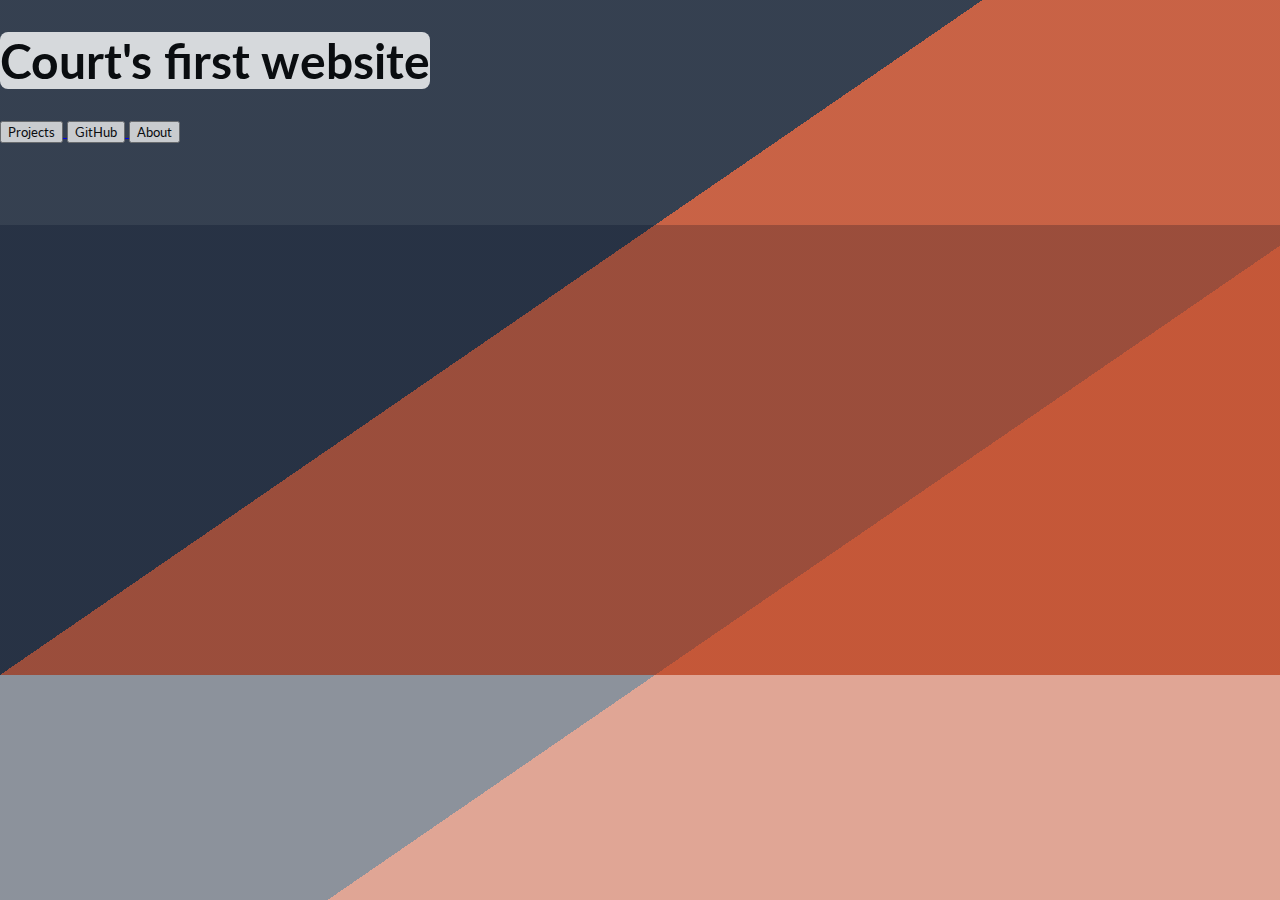
<file: index.html>
<!DOCTYPE html>
<html>
  <head>
    <title>Court's first website.</title>
    <meta charset = "utf-8" />
    <link rel ="stylesheet" type="text/css" href="main.css">
  </head>


  
  <body>
    <div class="backG"></div>
    <div class="backG backG2"></div>
    <div class="backG backG3"></div>
    <div class="backG backG4"></div>
    <div class="container"></div>
      
    <div class="box">
      <h1>Court's first website</h1>
    </div>
    
    <a href="projects.html">
      <button>Projects</button>
    </a>
    <a href="https://github.com/cviolett/cviolett.github.io">
      <button>GitHub</button>
    </a>
    <a href="about.html">
      <button>About</button>
    </a>
    
  </body>
</html>
</file>
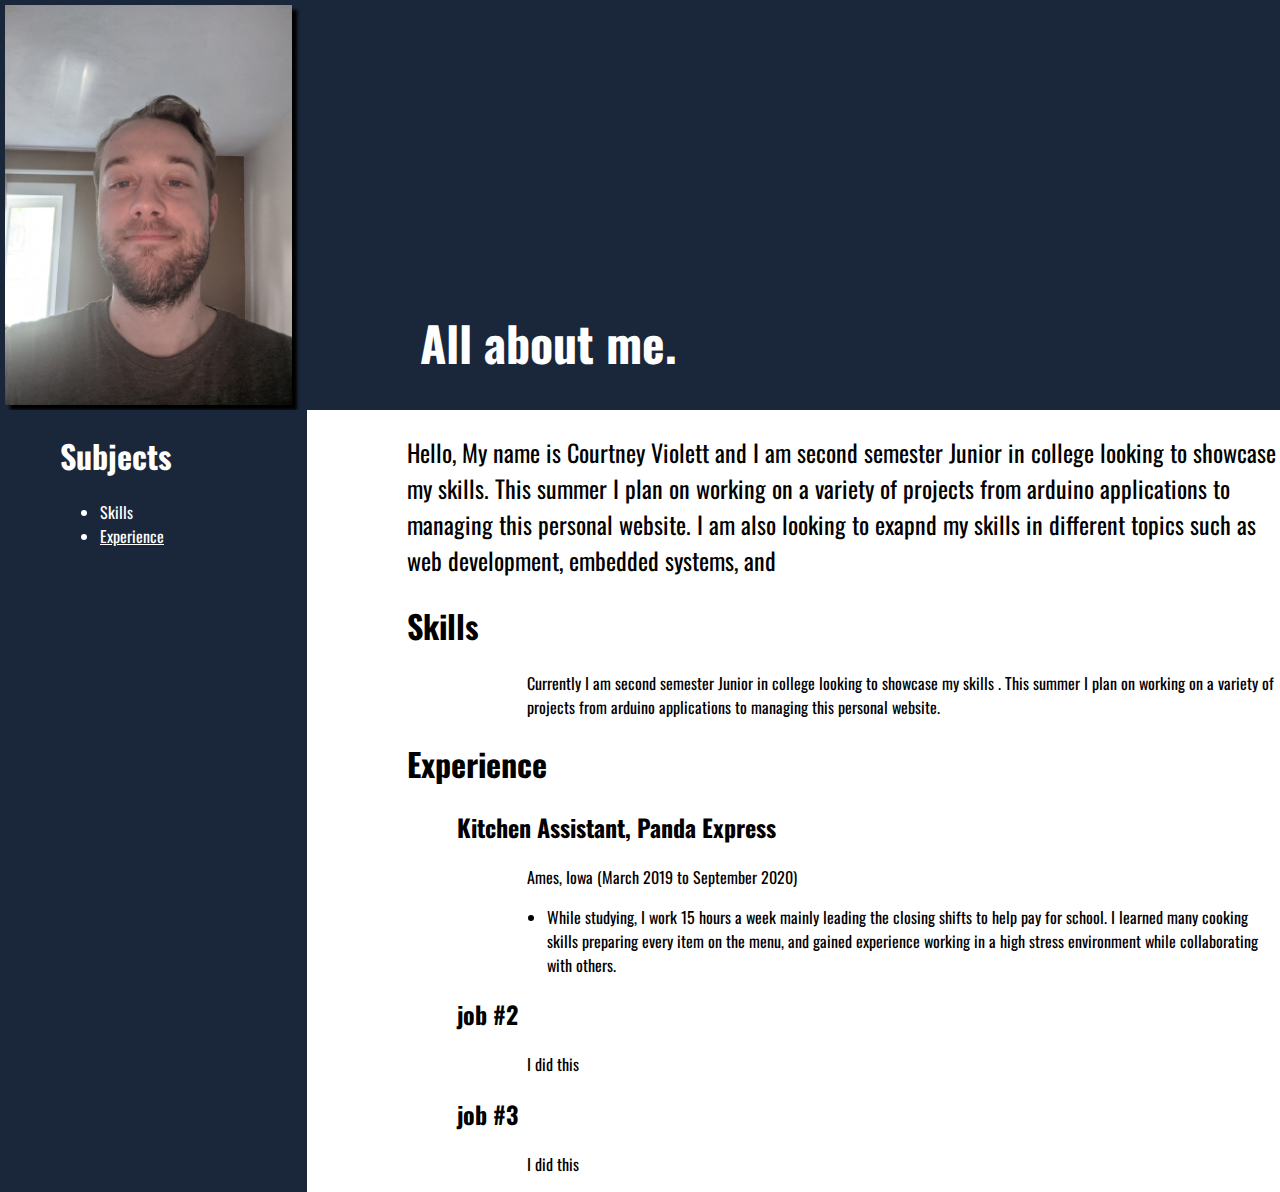
<file: about.html>
<!DOCTYPE html>
<html>
    <head>
        <meta charset="utf-8"/>
        <link rel="stylesheet" type="text/css" href="about.css">
    </head>

    <body>
        <div class="header">
            <img src="images/PXL_20210526_232637690_2.jpg"/>
            <h1>All about me.</h1>
        </div>
        <div class="content">
            <div class="subjects">
                <h1> Subjects </h1>
                <ul>
                    <li>Skills</li>
                    <li><a href = "#Experience">Experience</a></li>
                </ul>
            </div>
            <div class="entrys">
                    <p>Hello, My name is Courtney Violett and I am second semester Junior in college looking to showcase my skills. 
                        This summer I plan on working on a variety of projects from arduino applications to managing this personal website.
                        I am also looking to exapnd my skills in different topics such as web development, embedded systems, and </p>
                <div class="entry">
                    <h1>Skills</h1>
                    <p>Currently I am second semester Junior in college looking to showcase my skills . This summer I plan on working on a variety of projects from arduino applications to managing this personal website.</p>
                </div>
                <div class="entry">
                    <h1 id="Experience">Experience</h1>
                        <h2>Kitchen Assistant, Panda Express</h2>
                            <p>Ames, Iowa (March 2019 to September 2020)</p>
                            <ul>
                                <li>While studying, I work 15 hours a week mainly leading the closing shifts to help pay for school.
                                     I learned many cooking skills preparing every item on the menu, and gained experience working in a high stress environment while collaborating with others.</li>
                            </ul>
                        <h2>job #2</h2>
                            <p>I did this</p>
                        <h2>job #3</h2>
                            <p>I did this</p>
                </div>
            </div>
        </div>
    </body>

</html>
</file>
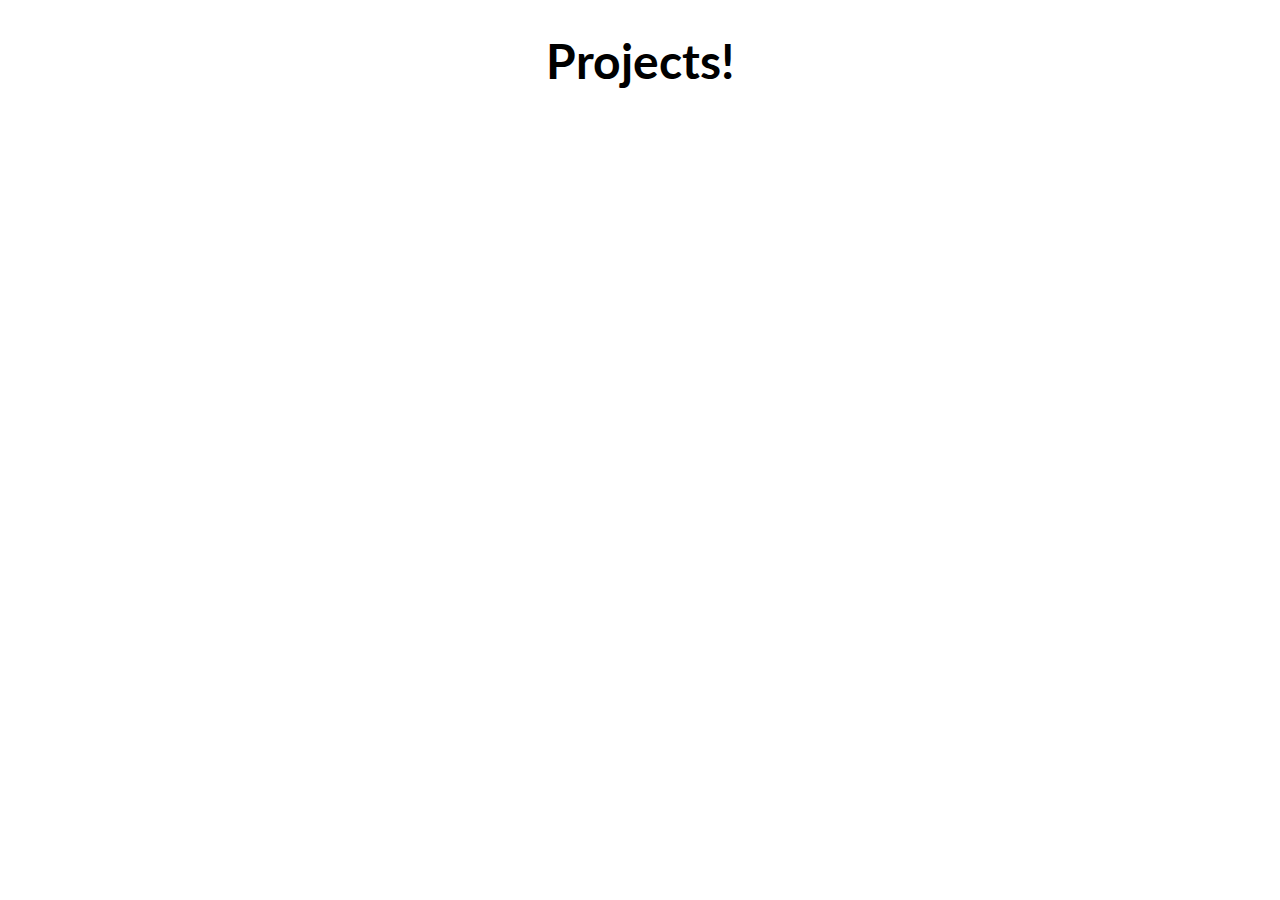
<file: projects.html>
<!DOCTYPE html>
<html>
    <head>
        <meta charset="utf-8"/>
        <link rel="stylesheet" type="text/css" href="main.css">
    </head>

    <body>
        <h1>Projects!</h1>
    </body>

</html>
</file>
<file: main.css>
@import url('https://fonts.googleapis.com/css2?family=Lato&display=swap');



html{
    font-family: 'Lato', sans-serif;
    width: 100%; 
    height: 100%;

}
body{
    margin: 0;
}

h1 {
    font-size: 48px;
    text-align: center;
    color: black;
    z-index: 2;
}

button:hover{
   background-color: black;
   color: white;
}

div {
    padding-right: 30px;
    height: 100%;
    width: 100%;
}

button{
    opacity: .8;
    transition-duration: 3s;
    font-family: 'Lato', sans-serif;
}

.container{
    position: fixed;
    display:inline-block;
    transform: translate(175%, 175%);
}

.box{
    background-color: white;
    border-radius: .5em;
    box-sizing: border-box;
    padding:inherit;
    opacity: .8;
    width:max-content;
}

.backG{
    animation: falling 10s ease-in-out infinite alternate;
    background: linear-gradient(to bottom right, #1a2639 50%, #c24d2c 50%);
    position: fixed;  
    bottom: -25%;
    opacity: .5;
    top: -25%;
    z-index: -1;
}

.backG2{
    animation-direction: alternate-reverse;
   /* background-image: linear-gradient(45deg, #1a2639  50%, #c24d2c 50%); */
    animation-duration: 12s;
}

.backG3{
    bottom: 25%;
    top: 25%;
    animation-duration: 14s;
}


@keyframes falling {
    from{ transform: translateY(-25%);}
    to{ transform: translateY(25%);}
}


.main{
    padding-left: 30px;
    min-width: 75%;
}
</file>
<file: about.css>
@import url('https://fonts.googleapis.com/css2?family=Oswald&display=swap');

html{
    font-family: 'Oswald', sans-serif;
    width: 100%;
    margin:0;
}

body{
    margin:0;
}

p{
    color: black;
    padding-left:100px;
    font-size: 1.5rem;
}

.header{
    display: flex;
    background-color: #1a2639;
    background-size: cover;
}

.header > h1{
    text-align: center;
    padding-top: 275px;
    font-size: 3rem;
    padding-left: 10%;
    color: white;
}

.content{
    display: flex;
    height: auto;
}

.subjects{
    padding-left: 60px;
    padding-right: 135px;

    background-color: #1a2639;
    color: white;
}

.subjects > li{
    padding-left: 100px;
}

.entrys{
    display: block;
}

a{
    color: white;
}

.entry{
    padding-left: 100px;   
}

.entry p{
    font-size: unset;
    padding-left: 120px;
}

.entry h2{
    padding-left: 50px;
}
.entry ul{
    padding-left: 140px;
}
img{
    height: 400px;
    width: auto;
    box-shadow: 5px 5px 3px ;
    margin-top: 5px;
    margin-left: 5px;
}
</file>
